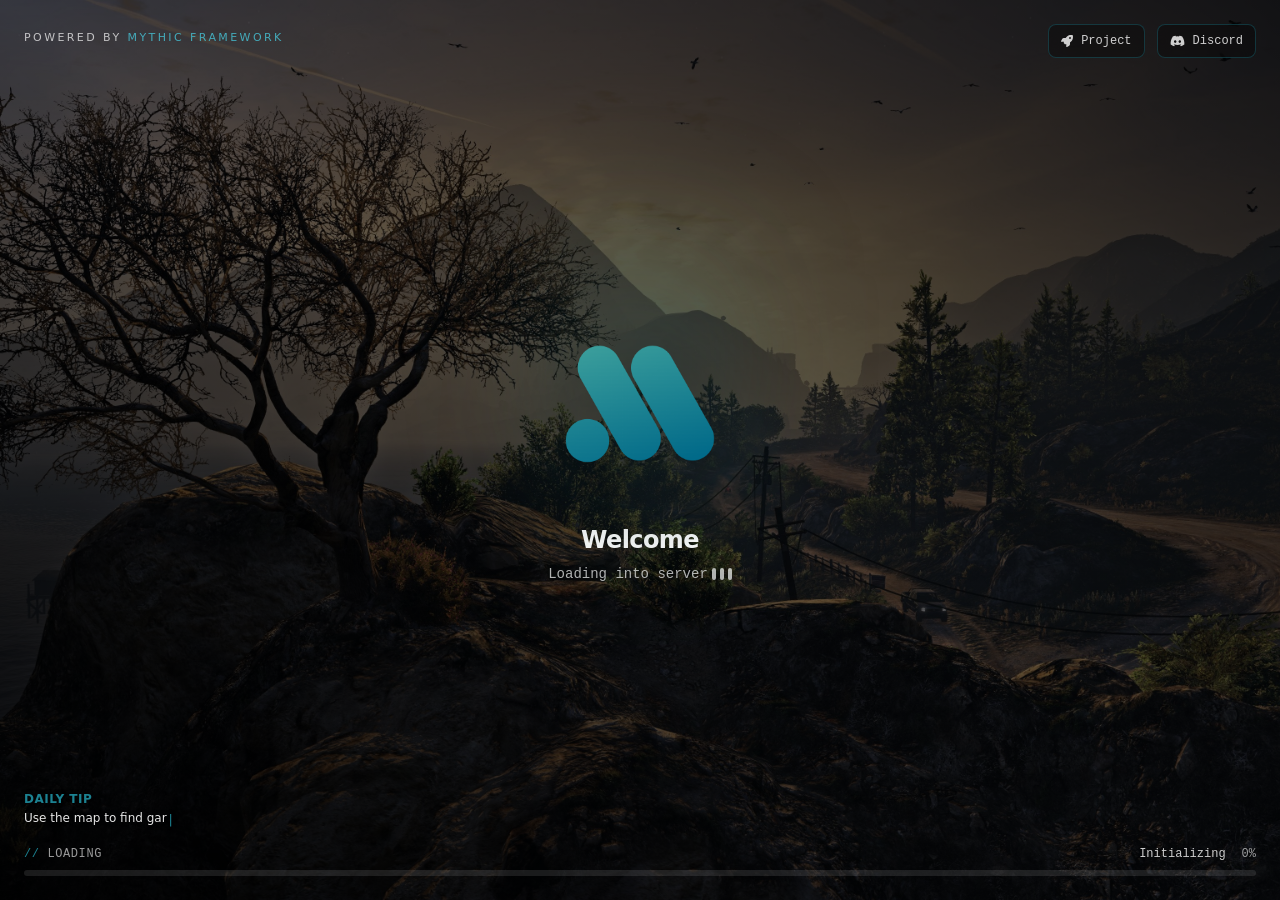
<file: ui/html/index.html>
<!DOCTYPE html>
<html lang="en">
  <head>
    <meta charset="UTF-8" />
    <meta name="viewport" content="width=device-width, initial-scale=1.0" />
    <title>Mythic Framework Loadscreen</title>
    <script type="module" crossorigin src="./assets/index-DkeElA35.js"></script>
    <link rel="stylesheet" crossorigin href="./assets/index-_ENa87Ue.css">
  </head>
  <body class="m-0 overflow-hidden bg-black">
    <div id="app"></div>
  </body>
</html>
</file>
<file: ui/html/assets/index-_ENa87Ue.css>
*,:before,:after{--tw-border-spacing-x: 0;--tw-border-spacing-y: 0;--tw-translate-x: 0;--tw-translate-y: 0;--tw-rotate: 0;--tw-skew-x: 0;--tw-skew-y: 0;--tw-scale-x: 1;--tw-scale-y: 1;--tw-pan-x: ;--tw-pan-y: ;--tw-pinch-zoom: ;--tw-scroll-snap-strictness: proximity;--tw-gradient-from-position: ;--tw-gradient-via-position: ;--tw-gradient-to-position: ;--tw-ordinal: ;--tw-slashed-zero: ;--tw-numeric-figure: ;--tw-numeric-spacing: ;--tw-numeric-fraction: ;--tw-ring-inset: ;--tw-ring-offset-width: 0px;--tw-ring-offset-color: #fff;--tw-ring-color: rgb(59 130 246 / .5);--tw-ring-offset-shadow: 0 0 #0000;--tw-ring-shadow: 0 0 #0000;--tw-shadow: 0 0 #0000;--tw-shadow-colored: 0 0 #0000;--tw-blur: ;--tw-brightness: ;--tw-contrast: ;--tw-grayscale: ;--tw-hue-rotate: ;--tw-invert: ;--tw-saturate: ;--tw-sepia: ;--tw-drop-shadow: ;--tw-backdrop-blur: ;--tw-backdrop-brightness: ;--tw-backdrop-contrast: ;--tw-backdrop-grayscale: ;--tw-backdrop-hue-rotate: ;--tw-backdrop-invert: ;--tw-backdrop-opacity: ;--tw-backdrop-saturate: ;--tw-backdrop-sepia: ;--tw-contain-size: ;--tw-contain-layout: ;--tw-contain-paint: ;--tw-contain-style: }::backdrop{--tw-border-spacing-x: 0;--tw-border-spacing-y: 0;--tw-translate-x: 0;--tw-translate-y: 0;--tw-rotate: 0;--tw-skew-x: 0;--tw-skew-y: 0;--tw-scale-x: 1;--tw-scale-y: 1;--tw-pan-x: ;--tw-pan-y: ;--tw-pinch-zoom: ;--tw-scroll-snap-strictness: proximity;--tw-gradient-from-position: ;--tw-gradient-via-position: ;--tw-gradient-to-position: ;--tw-ordinal: ;--tw-slashed-zero: ;--tw-numeric-figure: ;--tw-numeric-spacing: ;--tw-numeric-fraction: ;--tw-ring-inset: ;--tw-ring-offset-width: 0px;--tw-ring-offset-color: #fff;--tw-ring-color: rgb(59 130 246 / .5);--tw-ring-offset-shadow: 0 0 #0000;--tw-ring-shadow: 0 0 #0000;--tw-shadow: 0 0 #0000;--tw-shadow-colored: 0 0 #0000;--tw-blur: ;--tw-brightness: ;--tw-contrast: ;--tw-grayscale: ;--tw-hue-rotate: ;--tw-invert: ;--tw-saturate: ;--tw-sepia: ;--tw-drop-shadow: ;--tw-backdrop-blur: ;--tw-backdrop-brightness: ;--tw-backdrop-contrast: ;--tw-backdrop-grayscale: ;--tw-backdrop-hue-rotate: ;--tw-backdrop-invert: ;--tw-backdrop-opacity: ;--tw-backdrop-saturate: ;--tw-backdrop-sepia: ;--tw-contain-size: ;--tw-contain-layout: ;--tw-contain-paint: ;--tw-contain-style: }*,:before,:after{box-sizing:border-box;border-width:0;border-style:solid;border-color:#e5e7eb}:before,:after{--tw-content: ""}html,:host{line-height:1.5;-webkit-text-size-adjust:100%;-moz-tab-size:4;-o-tab-size:4;tab-size:4;font-family:ui-sans-serif,system-ui,sans-serif,"Apple Color Emoji","Segoe UI Emoji",Segoe UI Symbol,"Noto Color Emoji";font-feature-settings:normal;font-variation-settings:normal;-webkit-tap-highlight-color:transparent}body{margin:0;line-height:inherit}hr{height:0;color:inherit;border-top-width:1px}abbr:where([title]){-webkit-text-decoration:underline dotted;text-decoration:underline dotted}h1,h2,h3,h4,h5,h6{font-size:inherit;font-weight:inherit}a{color:inherit;text-decoration:inherit}b,strong{font-weight:bolder}code,kbd,samp,pre{font-family:ui-monospace,SFMono-Regular,Menlo,Monaco,Consolas,Liberation Mono,Courier New,monospace;font-feature-settings:normal;font-variation-settings:normal;font-size:1em}small{font-size:80%}sub,sup{font-size:75%;line-height:0;position:relative;vertical-align:baseline}sub{bottom:-.25em}sup{top:-.5em}table{text-indent:0;border-color:inherit;border-collapse:collapse}button,input,optgroup,select,textarea{font-family:inherit;font-feature-settings:inherit;font-variation-settings:inherit;font-size:100%;font-weight:inherit;line-height:inherit;letter-spacing:inherit;color:inherit;margin:0;padding:0}button,select{text-transform:none}button,input:where([type=button]),input:where([type=reset]),input:where([type=submit]){-webkit-appearance:button;background-color:transparent;background-image:none}:-moz-focusring{outline:auto}:-moz-ui-invalid{box-shadow:none}progress{vertical-align:baseline}::-webkit-inner-spin-button,::-webkit-outer-spin-button{height:auto}[type=search]{-webkit-appearance:textfield;outline-offset:-2px}::-webkit-search-decoration{-webkit-appearance:none}::-webkit-file-upload-button{-webkit-appearance:button;font:inherit}summary{display:list-item}blockquote,dl,dd,h1,h2,h3,h4,h5,h6,hr,figure,p,pre{margin:0}fieldset{margin:0;padding:0}legend{padding:0}ol,ul,menu{list-style:none;margin:0;padding:0}dialog{padding:0}textarea{resize:vertical}input::-moz-placeholder,textarea::-moz-placeholder{opacity:1;color:#9ca3af}input::placeholder,textarea::placeholder{opacity:1;color:#9ca3af}button,[role=button]{cursor:pointer}:disabled{cursor:default}img,svg,video,canvas,audio,iframe,embed,object{display:block;vertical-align:middle}img,video{max-width:100%;height:auto}[hidden]:where(:not([hidden=until-found])){display:none}.pointer-events-none{pointer-events:none}.absolute{position:absolute}.relative{position:relative}.inset-0{top:0;right:0;bottom:0;left:0}.bottom-0{bottom:0}.bottom-\[72px\]{bottom:72px}.left-0{left:0}.left-1\/2{left:50%}.left-6{left:1.5rem}.right-0{right:0}.right-6{right:1.5rem}.top-1\/2{top:50%}.top-6{top:1.5rem}.isolate{isolation:isolate}.z-10{z-index:10}.m-0{margin:0}.mb-\[2px\]{margin-bottom:2px}.ml-1{margin-left:.25rem}.ml-\[2px\]{margin-left:2px}.mt-2{margin-top:.5rem}.mt-3{margin-top:.75rem}.mt-8{margin-top:2rem}.inline-block{display:inline-block}.flex{display:flex}.inline-flex{display:inline-flex}.grid{display:grid}.h-1\.5{height:.375rem}.h-3{height:.75rem}.h-44{height:11rem}.h-full{height:100%}.h-screen{height:100vh}.w-1{width:.25rem}.w-\[1ch\]{width:1ch}.w-\[360px\]{width:360px}.w-auto{width:auto}.w-full{width:100%}.w-screen{width:100vw}.max-w-3xl{max-width:48rem}.max-w-\[calc\(100vw-48px\)\]{max-width:calc(100vw - 48px)}.-translate-x-1\/2{--tw-translate-x: -50%;transform:translate(var(--tw-translate-x),var(--tw-translate-y)) rotate(var(--tw-rotate)) skew(var(--tw-skew-x)) skewY(var(--tw-skew-y)) scaleX(var(--tw-scale-x)) scaleY(var(--tw-scale-y))}.-translate-y-1\/2{--tw-translate-y: -50%;transform:translate(var(--tw-translate-x),var(--tw-translate-y)) rotate(var(--tw-rotate)) skew(var(--tw-skew-x)) skewY(var(--tw-skew-y)) scaleX(var(--tw-scale-x)) scaleY(var(--tw-scale-y))}@keyframes blink{0%,to{opacity:1}50%{opacity:0}}.animate-blink{animation:blink 1s steps(1) infinite}.animate-dot-1{animation:dot-bounce 1.2s infinite}.animate-dot-2{animation:dot-bounce 1.2s infinite .15s}@keyframes dot-bounce{0%,80%,to{transform:translateY(0);opacity:.45}40%{transform:translateY(-4px);opacity:1}}.animate-dot-3{animation:dot-bounce 1.2s infinite .3s}@keyframes soft-float{0%,to{transform:translateY(0)}50%{transform:translateY(-6px)}}.animate-soft-float{animation:soft-float 6s ease-in-out infinite}.select-none{-webkit-user-select:none;-moz-user-select:none;user-select:none}.flex-col{flex-direction:column}.place-items-center{place-items:center}.items-center{align-items:center}.justify-between{justify-content:space-between}.gap-1{gap:.25rem}.gap-2{gap:.5rem}.gap-3{gap:.75rem}.gap-4{gap:1rem}.overflow-hidden{overflow:hidden}.text-ellipsis{text-overflow:ellipsis}.whitespace-nowrap{white-space:nowrap}.whitespace-pre-wrap{white-space:pre-wrap}.rounded-2xl{border-radius:1rem}.rounded-full{border-radius:9999px}.rounded-lg{border-radius:.5rem}.border{border-width:1px}.border-brand-main\/35{border-color:#1c829259}.bg-black{--tw-bg-opacity: 1;background-color:rgb(0 0 0 / var(--tw-bg-opacity, 1))}.bg-black\/30{background-color:#0000004d}.bg-black\/35{background-color:#00000059}.bg-brand-main{--tw-bg-opacity: 1;background-color:rgb(28 130 146 / var(--tw-bg-opacity, 1))}.bg-white\/10{background-color:#ffffff1a}.bg-white\/70{background-color:#ffffffb3}.bg-gradient-to-tr{background-image:linear-gradient(to top right,var(--tw-gradient-stops))}.from-black\/80{--tw-gradient-from: rgb(0 0 0 / .8) var(--tw-gradient-from-position);--tw-gradient-to: rgb(0 0 0 / 0) var(--tw-gradient-to-position);--tw-gradient-stops: var(--tw-gradient-from), var(--tw-gradient-to)}.via-black\/40{--tw-gradient-to: rgb(0 0 0 / 0) var(--tw-gradient-to-position);--tw-gradient-stops: var(--tw-gradient-from), rgb(0 0 0 / .4) var(--tw-gradient-via-position), var(--tw-gradient-to)}.to-black\/80{--tw-gradient-to: rgb(0 0 0 / .8) var(--tw-gradient-to-position)}.object-cover{-o-object-fit:cover;object-fit:cover}.p-4{padding:1rem}.px-3{padding-left:.75rem;padding-right:.75rem}.px-6{padding-left:1.5rem;padding-right:1.5rem}.py-2{padding-top:.5rem;padding-bottom:.5rem}.pb-6{padding-bottom:1.5rem}.text-center{text-align:center}.align-middle{vertical-align:middle}.font-sans{font-family:ui-sans-serif,system-ui,sans-serif,"Apple Color Emoji","Segoe UI Emoji",Segoe UI Symbol,"Noto Color Emoji"}.text-2xl{font-size:1.5rem;line-height:2rem}.text-\[11px\]{font-size:11px}.text-\[1vw\]{font-size:1vw}.text-sm{font-size:.875rem;line-height:1.25rem}.text-xs{font-size:.75rem;line-height:1rem}.font-bold{font-weight:700}.font-normal{font-weight:400}.font-semibold{font-weight:600}.uppercase{text-transform:uppercase}.leading-\[1\.4\]{line-height:1.4}.leading-\[1\.5\]{line-height:1.5}.leading-relaxed{line-height:1.625}.tracking-\[0\.22em\]{letter-spacing:.22em}.tracking-\[0\.5px\]{letter-spacing:.5px}.tracking-tight{letter-spacing:-.025em}.tracking-wider{letter-spacing:.05em}.text-brand-light{--tw-text-opacity: 1;color:rgb(68 170 186 / var(--tw-text-opacity, 1))}.text-brand-main{--tw-text-opacity: 1;color:rgb(28 130 146 / var(--tw-text-opacity, 1))}.text-white{--tw-text-opacity: 1;color:rgb(255 255 255 / var(--tw-text-opacity, 1))}.text-white\/60{color:#fff9}.text-white\/70{color:#ffffffb3}.text-white\/75{color:#ffffffbf}.text-white\/80{color:#fffc}.text-white\/90{color:#ffffffe6}.opacity-70{opacity:.7}.shadow-brand-main-sm{--tw-shadow: 0 4px 12px rgba(28, 130, 146, .2);--tw-shadow-colored: 0 4px 12px var(--tw-shadow-color);box-shadow:var(--tw-ring-offset-shadow, 0 0 #0000),var(--tw-ring-shadow, 0 0 #0000),var(--tw-shadow)}.blur-\[80px\]{--tw-blur: blur(80px);filter:var(--tw-blur) var(--tw-brightness) var(--tw-contrast) var(--tw-grayscale) var(--tw-hue-rotate) var(--tw-invert) var(--tw-saturate) var(--tw-sepia) var(--tw-drop-shadow)}.drop-shadow-\[0_0_2px_rgba\(0\,0\,0\,0\.6\)\]{--tw-drop-shadow: drop-shadow(0 0 2px rgba(0,0,0,.6));filter:var(--tw-blur) var(--tw-brightness) var(--tw-contrast) var(--tw-grayscale) var(--tw-hue-rotate) var(--tw-invert) var(--tw-saturate) var(--tw-sepia) var(--tw-drop-shadow)}.drop-shadow-\[0_24px_60px_rgba\(0\,0\,0\,0\.55\)\]{--tw-drop-shadow: drop-shadow(0 24px 60px rgba(0,0,0,.55));filter:var(--tw-blur) var(--tw-brightness) var(--tw-contrast) var(--tw-grayscale) var(--tw-hue-rotate) var(--tw-invert) var(--tw-saturate) var(--tw-sepia) var(--tw-drop-shadow)}.backdrop-blur{--tw-backdrop-blur: blur(8px);-webkit-backdrop-filter:var(--tw-backdrop-blur) var(--tw-backdrop-brightness) var(--tw-backdrop-contrast) var(--tw-backdrop-grayscale) var(--tw-backdrop-hue-rotate) var(--tw-backdrop-invert) var(--tw-backdrop-opacity) var(--tw-backdrop-saturate) var(--tw-backdrop-sepia);backdrop-filter:var(--tw-backdrop-blur) var(--tw-backdrop-brightness) var(--tw-backdrop-contrast) var(--tw-backdrop-grayscale) var(--tw-backdrop-hue-rotate) var(--tw-backdrop-invert) var(--tw-backdrop-opacity) var(--tw-backdrop-saturate) var(--tw-backdrop-sepia)}.transition-\[width\]{transition-property:width;transition-timing-function:cubic-bezier(.4,0,.2,1);transition-duration:.15s}.duration-300{transition-duration:.3s}:root{color-scheme:dark}*{-webkit-font-smoothing:antialiased;-moz-osx-font-smoothing:grayscale}body{-webkit-user-select:none;-moz-user-select:none;user-select:none}.stage-mono{font-family:ui-monospace,SFMono-Regular,Menlo,Monaco,Consolas,Liberation Mono,Courier New,monospace}svg{display:inline-block}.hover\:border-white\/20:hover{border-color:#fff3}.hover\:text-white:hover,.group:hover .group-hover\:text-white{--tw-text-opacity: 1;color:rgb(255 255 255 / var(--tw-text-opacity, 1))}
</file>
